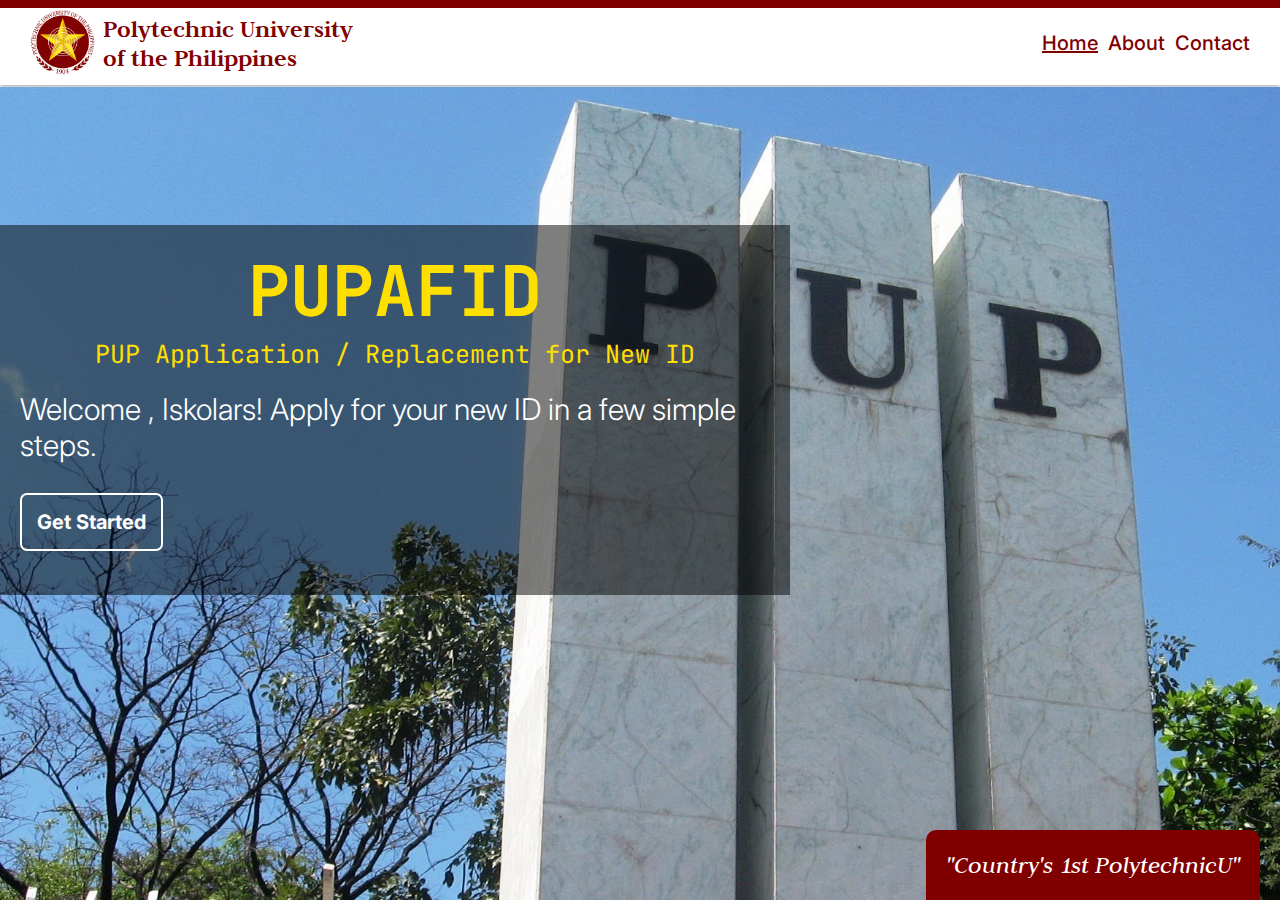
<file: index.html>
<!DOCTYPE html>
<html lang="en">

<head>
    <meta charset="UTF-8">
    <meta name="viewport" content="width=device-width, initial-scale=1.0">
    <title>Home Page</title>
    <link rel="stylesheet" href="./styles/home.css">
</head>

<body>
    <div class="navbar">
        <div class="navbar-container">
            <div class="logo-container">
                <img class="pup-logo" src="./images/pup-logo.png" alt="PUP Logo" width="65px" height="65px">
                <span>Polytechnic University <br> of the Philippines</span>
            </div>
            <div class="options-container">
                <ul class="options">
                    <li><a href="index.html" class="nav-link"><u>Home</u></a></li>
                    <li><a href="about.html" class="nav-link">About</a></li>
                    <li><a href="contacts.html" class="nav-link">Contact</a></li>
                </ul>
            </div>
        </div>
    </div>

    <div class="content">
        <div class="content-container">
            <div class="title-container">
                <p class="title-acr">PUPAFID</p>
                <span class="title-full">PUP Application / Replacement for New ID</span>
            </div>

            <div class="welc-text">
                <p>Welcome , Iskolars! Apply for your new ID in a few simple steps.</p>
            </div>

            <a href="forms.html"><button>Get Started</button></a>
        </div>

        <p class="tagline"> "Country's 1st PolytechnicU"</p>
    </div>

    <script>
        // Navigation script removed as it forced redirection to home page.
    </script>
</body>

</html>
</file>
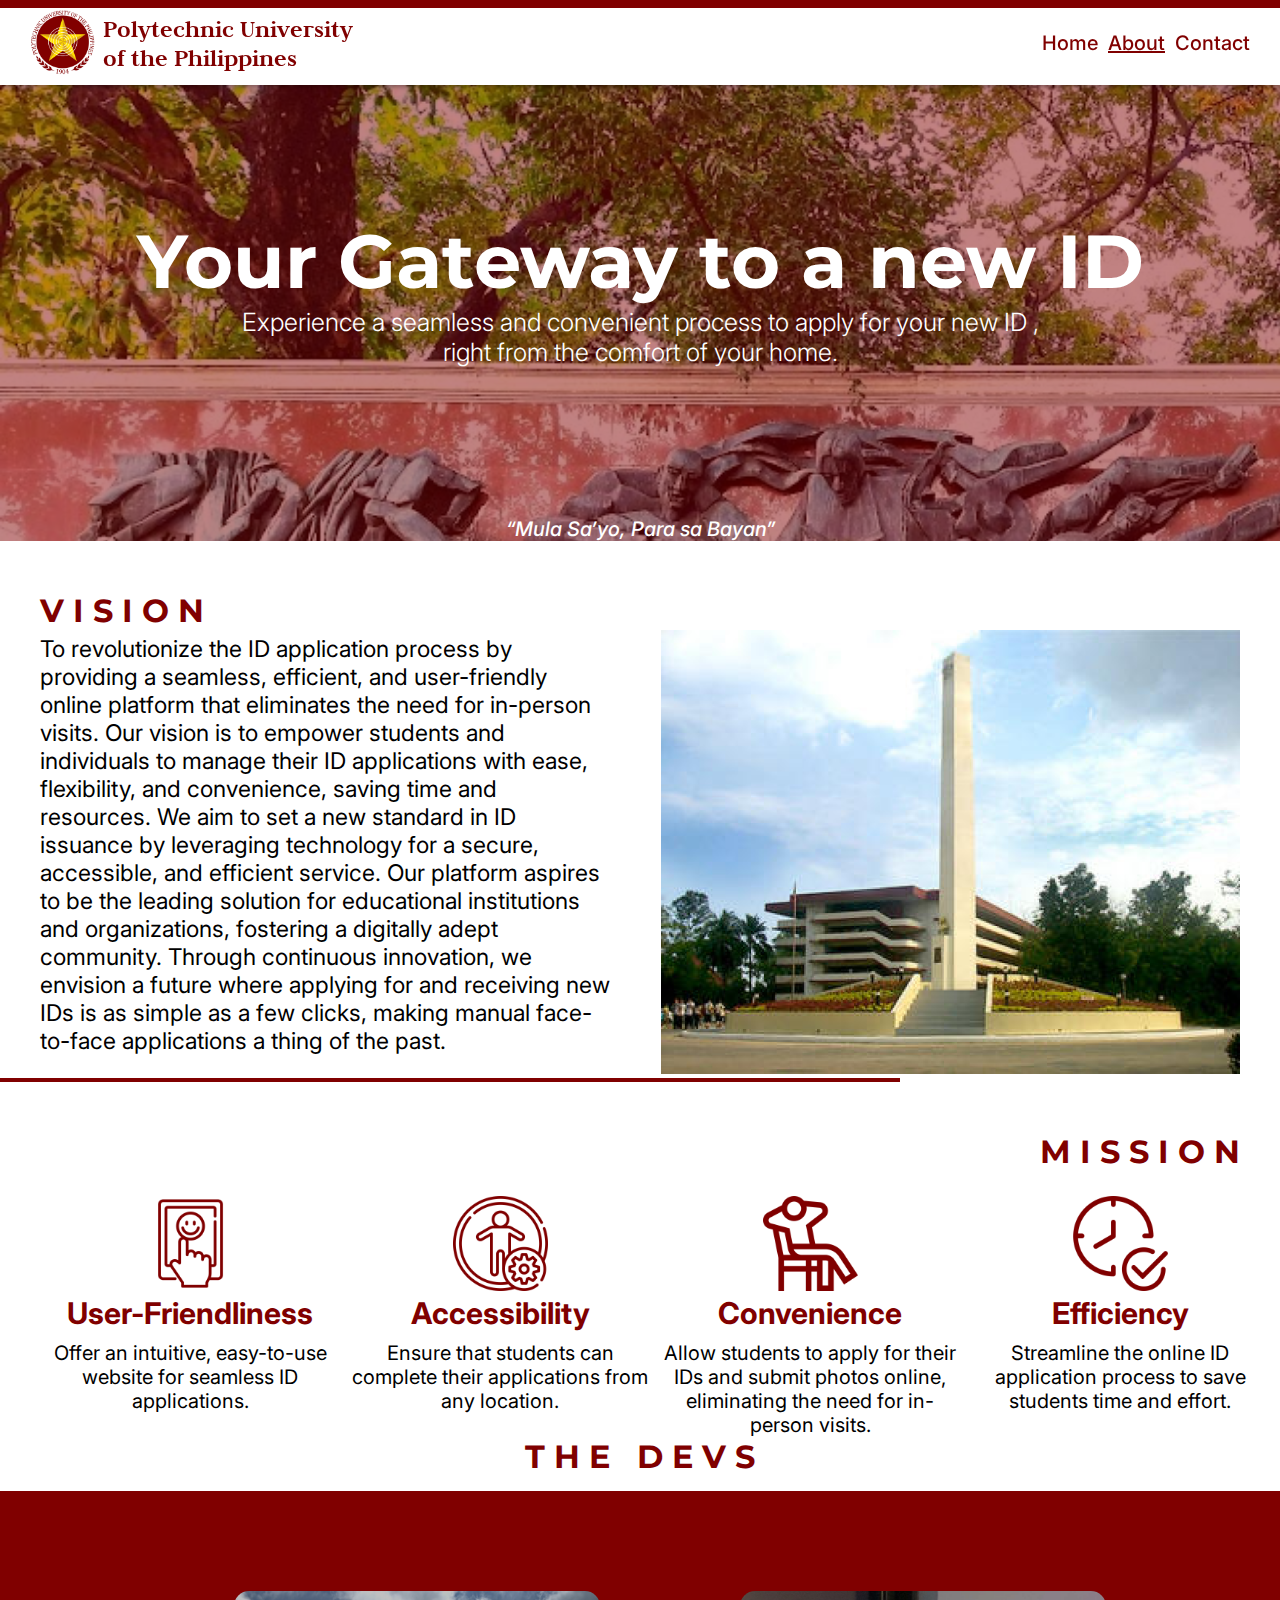
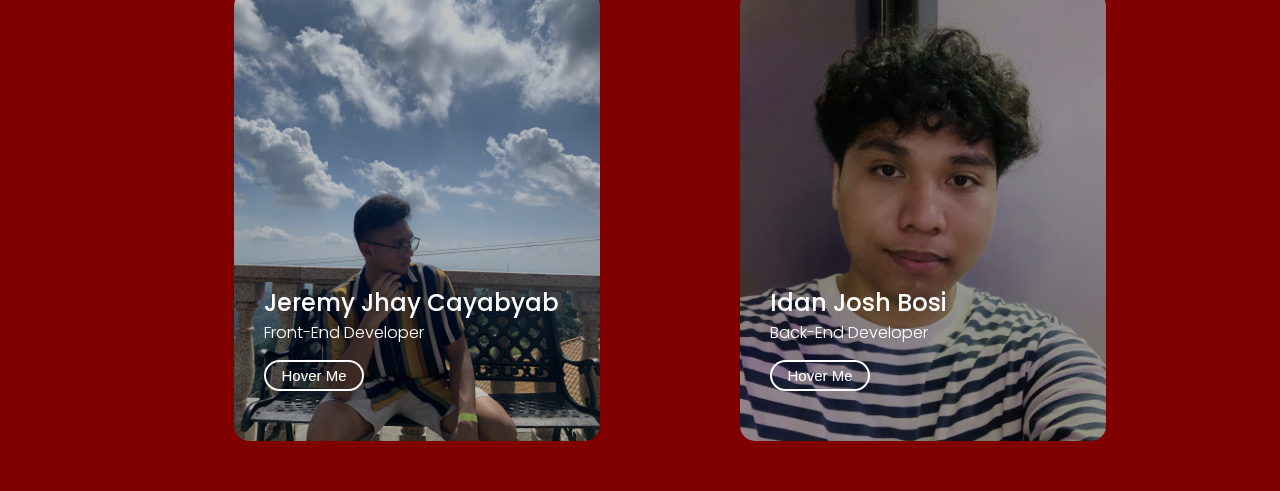
<file: about.html>
<!DOCTYPE html>
<html lang="en">

<head>
    <meta charset="UTF-8">
    <meta name="viewport" content="width=device-width, initial-scale=1.0">
    <title>About Page</title>
    <link rel="stylesheet" href="./styles/about.css">
</head>

<body>
    <div class="navbar">
        <div class="navbar-container">
            <div class="logo-container">
                <img class="pup-logo" src="./images/pup-logo.png" alt="PUP Logo" width="65px" height="65px">
                <span>Polytechnic University <br> of the Philippines</span>
            </div>
            <div class="options-container">
                <ul class="options">
                    <li><a href="index.html" class="nav-link">Home</a></li>
                    <li><a href="about.html" class="nav-link"><u>About</u></a></li>
                    <li><a href="contacts.html" class="nav-link">Contact</a></li>
                </ul>
            </div>
        </div>
    </div>

    <div class="main-content-container">
        <div class="content">
            <h1>Your Gateway to a new ID</h1>
            <h6>Experience a seamless and convenient process to apply for your new ID
                ,<br> right from the comfort of your home.</h6>
            <h5>“Mula Sa’yo, Para sa Bayan”</h5>
        </div>
    </div>

    <div class="vision-container">
        <h1>V I S I O N</h1>
        <div class="vision-contents">
            <div class="vision-text">
                <p>
                    To revolutionize the ID application process by providing a seamless, efficient,
                    and user-friendly online platform that eliminates the need for in-person visits.
                    Our vision is to empower students and individuals to manage their ID applications
                    with ease, flexibility, and convenience, saving time and resources. We aim to set a new standard in ID
                    issuance by leveraging technology for a secure, accessible, and efficient service. Our platform aspires
                    to be the leading solution for educational institutions and organizations, fostering a digitally adept
                    community. Through continuous innovation, we envision
                    a future where applying for and receiving new IDs is as simple as a few clicks,
                    making manual face-to-face applications a thing of the past.
                </p>
            </div>
            <div class="vision-img-container">
                <img src="./images/vision.png" alt="vision">
            </div>
        </div>
    </div>

    <hr class="line1">

    <div class="mission-container">
        <h1 class="mission-h1"> M I S S I O N</h1>
        <div class="mission-contents">
            <div class="mission-1 mission-card">
                <img src="./images/user-friendly.png" width="95px" alt=""friendly>    
                <h1>User-Friendliness</h1>
                <p>Offer an intuitive, easy-to-use website 
                    for seamless ID applications.</p>  
            </div>

            <div class="mission-2 mission-card">
                <img src="./images/accesibility.png" width="95px" alt="accesibility">    
                <h1>Accessibility</h1>
                <p>Ensure that students can complete their applications 
                    from any location.</p>  
            </div>

            <div class="mission-3 mission-card">
                <img src="./images/convenient.png" width="95px" alt=""convenient>    
                <h1>Convenience</h1>
                <p>Allow students to apply for their IDs and submit photos online, 
                    eliminating the need for in-person visits.</p>  
            </div>

            <div class="mission-4 mission-card">
                <img src="./images/time.png" width="95px" alt=""time>    
                <h1>Efficiency</h1>
                <p>Streamline the online 
                    ID application process to save students time and effort.</p>  
            </div>
        </div>
    </div>

    <h1 class="devs"> T H E  &#160 D E V S</h1>

    <div class="cards-container">
        <div class="card">
            <div class="card-inner">
                <div class="front front1">
                    <h2>Jeremy Jhay Cayabyab</h2>
                    <p>Front-End Developer</p>
                    <button>Hover Me</button>
                </div>

                <div class="back">
                    <img src="./images/waving-hand.png" alt="waving-hand">
                    <h1>Jeremy Jhay <span>Cayabyab</span></h1>
                    <p>I am Front-End Developer currently taking <b>BS Computer Science</b>
                        at Polytechnic University of the Philippines
                    </p>
                    <a href="https://www.instagram.com/_jeremyyy15/" class="follow">Follow</a>
                </div>
            </div>
        </div>

        <div class="card">
            <div class="card-inner">
                <div class="front front2">
                    <h2>Idan Josh Bosi</h2>
                    <p>Back-End Developer</p>
                    <button>Hover Me</button>
                </div>

                <div class="back">
                    <img src="./images/waving-hand.png" alt="waving-hand">
                    <h1>Idan Josh <span>Bosi</span></h1>
                    <p>I am Front-End Developer currently taking <b>BS Computer Science</b>
                        at Polytechnic University of the Philippines
                    </p>
                    <a href="https://www.instagram.com/deuce_ko/" class="follow">Follow</a>
                </div>
            </div>
        </div>
    </div>
</body>

</html>
</file>
<file: styles/home.css>
@import url('https://fonts.googleapis.com/css2?family=Judson:ital,wght@0,400;0,700;1,400&display=swap');
@import url('https://fonts.googleapis.com/css2?family=Inter:wght@100..900&display=swap');
@import url('https://fonts.googleapis.com/css2?family=JetBrains+Mono:ital,wght@0,100..800;1,100..800&display=swap');


*{
    margin: 0;
    overflow: hidden;
}

.navbar{
    background: linear-gradient(to bottom, maroon 10%, white 0%);
    box-shadow: 0 2px 4px rgba(0, 0, 0, .3);
    padding-right: 0px;
    padding-left: 20px;
    padding-right: 20px;
    padding-left: 20px;
}
.navbar-container{
    padding: 10px;
    display: flex;
    align-items: center;
    justify-content: space-between;
}


.logo-container{
    background-color: white;
}
.pup-logo{
    margin-right: 8px;
}

.options{
    list-style: none;
    display: flex;
    justify-content: space-between;
    gap: 10px;
    text-decoration: none;
    font-size: 20px;
}


.options a {
    font-family: "Inter", sans-serif;
    text-decoration: none;
    color: black;
    font-weight: 500;
    color:#800000 ;
    transition: background-color 0.5s ease; 
}

.options a:hover{
    background-color: rgba(128, 0, 0, 0.2);

}


.logo-container{
    font-family: "Judson", serif;
    font-weight: 700;
    font-style: normal;
    display: flex;
    color:#800000 ;
    font-size: 25px;
    align-items: center;
}


/* end of navbar design*/

.content{
    background-image: url('../images/pup-bg3.jpg'); 
    background-size: cover;
    background-repeat: no-repeat;
    background-attachment: fixed;
    height: calc(100vh - 75px); 
    overflow: hidden;
    margin-top:2px; 
}

.content-container {
    width:750px;
    background-color: rgba(0, 0, 0, 0.5); 
    left: 0px;
    font-size: 20px; 
    font-family: "Inter", sans-serif; 
    color: black; 
    position: absolute;
    top: 25%;
    padding: 20px;
    height: 330px;

}


.title-container{
    text-align: center; 
    color: #FFDF00;
    font-family: "JetBrains Mono", monospace;
    margin-bottom: 20px;
}
.title-acr{
   font-size: 70px;
   font-weight: bolder;
}

.title-full{
    font-size: 25px;
}


.welc-text{
    color: white;
    font-size: 30px;
    margin-bottom: 30px;
    font-weight:300;
}

button{
    background-color:rgba(255, 255, 255, 0);
    padding: 15px;
    color:white;
    font-family: "Inter", sans-serif; 
    font-weight:bold;
    border-radius: 7px;
    border: 2px solid white;
    font-size: 20px;
    transition: background-color 0.1s ease; 
}

button:hover{
    background-color:#980000 ;
    border: none;
}

.tagline {
    position: absolute;
    bottom: 0px;
    right: 20px;
    color: white;
    font-style: italic;
    font-family: "Judson", serif;
    font-weight:bold initial;
    background-color:#800000 ;
    padding: 20px;
    font-size: 25px;
    border-top-left-radius: 10px; 
    border-top-right-radius: 10px;
}
</file>
<file: styles/about.css>
@import url('https://fonts.googleapis.com/css2?family=Judson:ital,wght@0,400;0,700;1,400&display=swap');
@import url('https://fonts.googleapis.com/css2?family=Inter:wght@100..900&display=swap');
@import url('https://fonts.googleapis.com/css2?family=JetBrains+Mono:ital,wght@0,100..800;1,100..800&display=swap');
@import url('https://fonts.googleapis.com/css2?family=Montserrat:ital,wght@0,100..900;1,100..900&display=swap');
@import url('https://fonts.googleapis.com/css2?family=Poppins:ital,wght@0,100;0,200;0,300;0,400;0,500;0,600;0,700;0,800;0,900;1,100;1,200;1,300;1,400;1,500;1,600;1,700;1,800;1,900&display=swap');

*{
    margin: 0;

}
/* start of navbar design*/
.navbar{
    background: linear-gradient(to bottom, maroon 10%, white 0%);
    box-shadow: 0 2px 4px rgba(0, 0, 0, .3);
    padding-right: 20px;
    padding-left: 20px;
    position: static;
    position: -webkit-sticky;
    position: sticky;
    top: 0;
}
.navbar-container{
    padding: 10px;
    display: flex;
    align-items: center;
    justify-content: space-between;
}


.logo-container{
    background-color: white;
}


.pup-logo{
    margin-right: 8px;
}

.options{
    list-style: none;
    display: flex;
    justify-content: space-between;
    gap: 10px;
    text-decoration: none;
    font-size: 20px;
}


.options a {
    font-family: "Inter", sans-serif;
    text-decoration: none;
    color: black;
    font-weight: 500;
    color:#800000 ;
    transition: background-color 0.5s ease; 
}
.options a:hover{
    background-color: rgba(128, 0, 0, 0.2);

}


.logo-container{
    font-family: "Judson", serif;
    font-weight: 700;
    font-style: normal;
    display: flex;
    color:#800000 ;
    font-size: 25px;
    align-items: center;
}


/* end of navbar design*/


/*start of main content design */
.main-content-container{
    background: url('../images/pup-bg1.jpg');
    background-size: cover;
    background-repeat: no-repeat;
    background-attachment: fixed;
}

.content{
    background: #8000007d ;
    width: 100%;
    height: 100%;
    padding-top: 130px;
}

.content h1{
    text-align: center;
    color: white;
    font-size: 75px;
    font-family: "Montserrat", sans-serif;
}

.content h6{
    text-align: center;
    color: white;
    font-size: 25px;
    font-family: "Inter", sans-serif; 
    font-weight: 300;
}

.content h5{
    margin-top: 150px;
    text-align: center;
    color: white;
    font-size: 20px;
    font-family: "Inter", sans-serif; 
    font-weight: 500;
    font-style: italic;
    
}

/*end of main content design */

/* start of vision design*/

.vision-container{
    margin-left: 40px;
    margin-right: 40px;
    margin-top: 50px;
}
.vision-contents{
    display: flex;
    gap: 50px;
}

.vision-container h1{
    color: #800000;
    font-family: "Montserrat", sans-serif;
}

.vision-text{
    margin-top: 5px;
    font-family: "Inter", sans-serif;
    font-size: 23px;
}


/*end of vision  design */

hr{
    background-color:#800000;
    left: 0;
}



/* start of mission design*/
hr.line1{
    width: 70%;
    border: 2px solid #800000;
}

.mission-container{
    margin-left: 40px;
    margin-right: 40px;
    margin-top: 50px;
}



.mission-h1{
    margin-bottom:25px;
    color: #800000;
    font-family: "Montserrat", sans-serif;
    text-align: right;
}


.mission-contents{
    display: flex;
    gap: 10px;
    justify-content: space-between;
}

.mission-card{
    text-align: center;
}

.mission-card h1{
    font-family: "Inter", sans-serif;
    color: #800000;
    font-size: 30px;
    margin-bottom: 10px;
}

.mission-card p{
    font-family: "Inter", sans-serif;
    font-size: 20px;
    width: 300px;
}

/*end of mission  design */

.line2{
    width: 70%;
    border: 2px solid #800000;
}


/* start of dev design*/
.devs{
    text-align: center;
    font-family: "Montserrat", sans-serif;
    color: #800000;
    margin-bottom: 15px;
}

.dev-container{
    background-color: #800000;
    width: 100%;

}

.cards-container{
    background-color: #800000;
    height: 500px;
    padding-top: 100px;
    display: flex;
    justify-content: center;
    gap: 200px;
  
}

.card{
    width: 306px;
    height: 350px;
    font-family: "Poppins", sans-serif;
}

.card-inner{
    width: 100%;
    height: 100%;
    position: relative;
    transition: transform 1s;
    transform-style: preserve-3d;
}


.front,.back{
    width: 100%;
    height: 100%;
    border-radius: 15px;
}
.front1{
    background:url('../images/dev-1.jpg');
    background-size: cover;
    background-position: center;
    padding: 50px 30px;
    display: flex;
    flex-direction: column;
    justify-content: flex-end;
    color: white;
}

.front2{
    background:url('../images/dev-2.jpg');
    background-size: cover;
    background-position: center;
    padding: 50px 30px;
    display: flex;
    flex-direction: column;
    justify-content: flex-end;
    color: white;
}


.front,.back{
    position: absolute;
    backface-visibility: hidden;
}
.front h2{
    font-weight: 500;

}

.front p{
    font-weight: 300;
     
}



.front button{
    width: 100px;
    border: 2px solid white;
    background: transparent;
    border-radius: 50px;
    padding: 5px;
    cursor: pointer;
    margin-top: 15px;
    color: white;
    font-size: 15px;
    font-weight: 400;
}

.back{
    height: 415px;
    width: 250px;
    background: rgb(233, 213, 56);
    padding: 20px 40px;
    transform: rotateY(180deg);
    box-shadow: 0 8px 10px rgba (120,0,173,0.3);
}

.back h1{
    font-size: 50px;
    line-height: 50px;
    margin-bottom: 10px;
    font-size: 45px;
}

.back h1 span{
    font-weight: 400;
}

.back p{
    font-size: 14px;
    margin-bottom: 30px;
}

.back img {
    width: 100px;
}

.follow{
    margin-top: 10px;
    background-color: #800000;
    color: white;
    text-decoration: none;
    padding: 8px 25px;
    font-size: 14px;
    border-radius:30px;
    box-shadow: 0 8px 10px rgba (120,0,173,0.3);
}

.card:hover .card-inner{
transform: rotateY(180deg);
}
</file>
